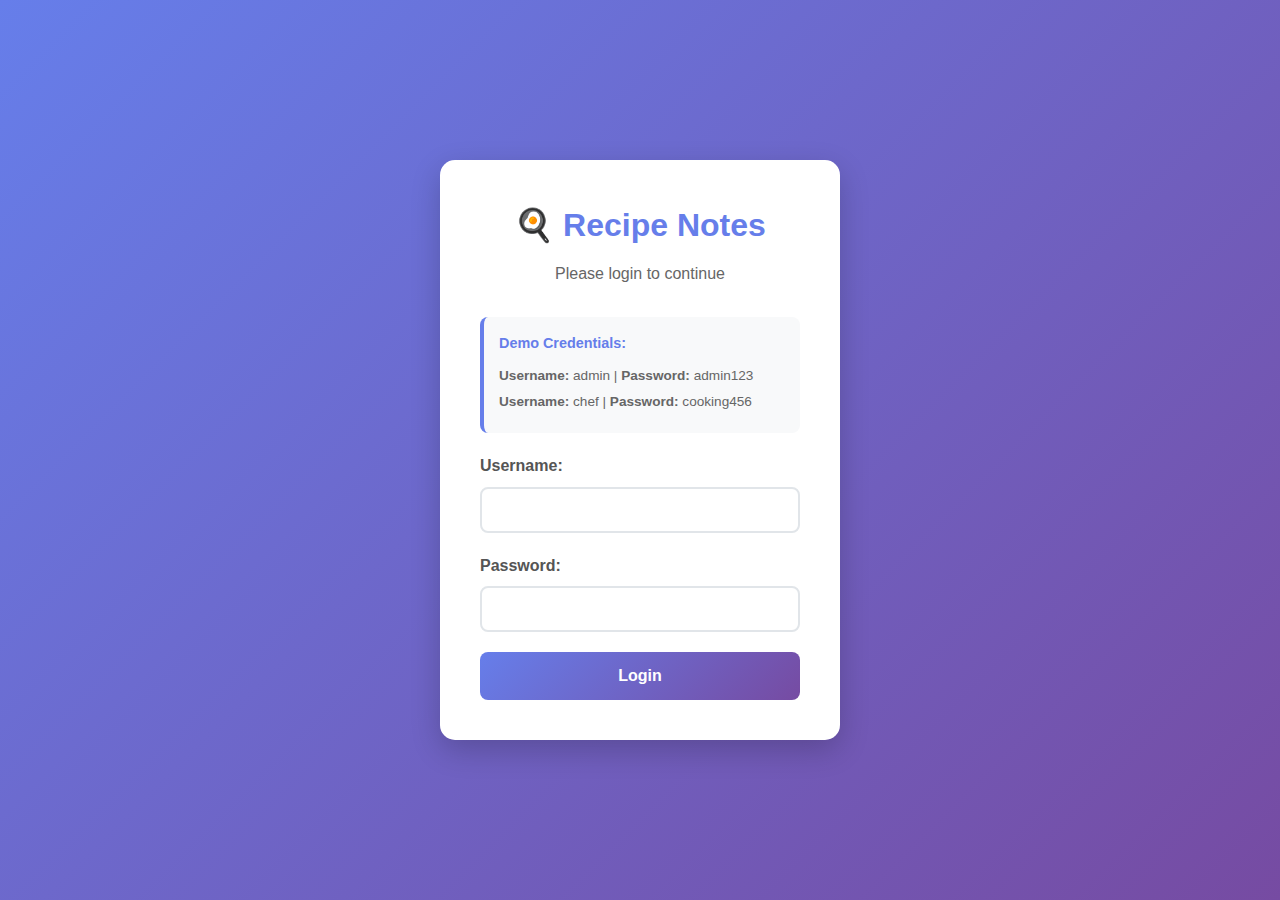
<file: static/login.html>
<!DOCTYPE html>
<html lang="en">
<head>
    <meta charset="UTF-8">
    <meta name="viewport" content="width=device-width, initial-scale=1.0">
    <title>Login - Recipe Notes</title>
    <link rel="stylesheet" href="styles.css">
    <style>
        .login-container {
            display: flex;
            justify-content: center;
            align-items: center;
            min-height: 100vh;
            background: linear-gradient(135deg, #667eea 0%, #764ba2 100%);
        }
        
        .login-card {
            background: white;
            padding: 40px;
            border-radius: 15px;
            box-shadow: 0 10px 30px rgba(0,0,0,0.2);
            width: 100%;
            max-width: 400px;
        }
        
        .login-header {
            text-align: center;
            margin-bottom: 30px;
        }
        
        .login-header h1 {
            color: #667eea;
            margin-bottom: 10px;
            font-size: 2rem;
        }
        
        .login-header p {
            color: #666;
            margin: 0;
        }
        
        .demo-credentials {
            background: #f8f9fa;
            padding: 15px;
            border-radius: 8px;
            margin-bottom: 20px;
            border-left: 4px solid #667eea;
        }
        
        .demo-credentials h4 {
            margin: 0 0 10px 0;
            color: #667eea;
            font-size: 0.9rem;
        }
        
        .demo-credentials p {
            margin: 5px 0;
            font-size: 0.85rem;
            color: #666;
        }
        
        .login-form .form-group {
            margin-bottom: 20px;
        }
        
        .login-form button {
            width: 100%;
            padding: 15px;
            font-size: 16px;
            font-weight: 600;
        }
        
        .error-message {
            background: #fee;
            color: #c33;
            padding: 10px;
            border-radius: 5px;
            margin-bottom: 15px;
            border: 1px solid #fcc;
            display: none;
        }
        
        .loading {
            display: none;
            text-align: center;
            color: #667eea;
        }
    </style>
</head>
<body>
    <div class="login-container">
        <div class="login-card">
            <div class="login-header">
                <h1>🍳 Recipe Notes</h1>
                <p>Please login to continue</p>
            </div>
            
            <div class="demo-credentials">
                <h4>Demo Credentials:</h4>
                <p><strong>Username:</strong> admin | <strong>Password:</strong> admin123</p>
                <p><strong>Username:</strong> chef | <strong>Password:</strong> cooking456</p>
            </div>
            
            <div id="error-message" class="error-message"></div>
            <div id="loading" class="loading">Logging in...</div>
            
            <form id="login-form" class="login-form">
                <div class="form-group">
                    <label for="username">Username:</label>
                    <input type="text" id="username" name="username" required autocomplete="username">
                </div>
                
                <div class="form-group">
                    <label for="password">Password:</label>
                    <input type="password" id="password" name="password" required autocomplete="current-password">
                </div>
                
                <button type="submit" id="login-btn">Login</button>
            </form>
        </div>
    </div>

    <script>
        const loginForm = document.getElementById('login-form');
        const errorMessage = document.getElementById('error-message');
        const loading = document.getElementById('loading');
        const loginBtn = document.getElementById('login-btn');

        // Check if already logged in
        const token = localStorage.getItem('authToken');
        if (token) {
            // Verify token is still valid by making a test request
            fetch('/api/recipes', {
                headers: {
                    'Authorization': `Bearer ${token}`
                }
            })
            .then(response => {
                if (response.ok) {
                    // Token is valid, redirect to main app
                    window.location.href = '/';
                } else {
                    // Token is invalid, remove it
                    localStorage.removeItem('authToken');
                }
            })
            .catch(error => {
                console.error('Error verifying token:', error);
                localStorage.removeItem('authToken');
            });
        }

        loginForm.addEventListener('submit', async function(e) {
            e.preventDefault();
            
            const username = document.getElementById('username').value.trim();
            const password = document.getElementById('password').value;
            
            if (!username || !password) {
                showError('Please enter both username and password');
                return;
            }
            
            showLoading(true);
            hideError();
            
            try {
                const response = await fetch('/api/login', {
                    method: 'POST',
                    headers: {
                        'Content-Type': 'application/json',
                    },
                    body: JSON.stringify({
                        username: username,
                        password: password
                    })
                });
                
                const data = await response.json();
                
                if (data.success) {
                    // Store token in localStorage
                    localStorage.setItem('authToken', data.token);
                    
                    // Redirect to main application
                    window.location.href = '/';
                } else {
                    showError(data.error || 'Login failed');
                }
            } catch (error) {
                console.error('Login error:', error);
                showError('Network error. Please try again.');
            } finally {
                showLoading(false);
            }
        });

        function showError(message) {
            errorMessage.textContent = message;
            errorMessage.style.display = 'block';
        }

        function hideError() {
            errorMessage.style.display = 'none';
        }

        function showLoading(show) {
            loading.style.display = show ? 'block' : 'none';
            loginBtn.disabled = show;
            loginBtn.textContent = show ? 'Logging in...' : 'Login';
        }

        // Quick login buttons for demo credentials
        document.addEventListener('click', function(e) {
            if (e.target.closest('.demo-credentials p')) {
                const text = e.target.textContent;
                if (text.includes('admin')) {
                    document.getElementById('username').value = 'admin';
                    document.getElementById('password').value = 'admin123';
                } else if (text.includes('chef')) {
                    document.getElementById('username').value = 'chef';
                    document.getElementById('password').value = 'cooking456';
                }
            }
        });
    </script>
</body>
</html>
</file>
<file: static/styles.css>
/* Reset and base styles */
* {
    margin: 0;
    padding: 0;
    box-sizing: border-box;
}

body {
    font-family: 'Segoe UI', Tahoma, Geneva, Verdana, sans-serif;
    line-height: 1.6;
    color: #333;
    background: linear-gradient(135deg, #667eea 0%, #764ba2 100%);
    min-height: 100vh;
}

.container {
    max-width: 1200px;
    margin: 0 auto;
    padding: 20px;
}

/* Header */
header {
    text-align: center;
    margin-bottom: 40px;
    color: white;
}

header h1 {
    font-size: 3rem;
    margin-bottom: 10px;
    text-shadow: 2px 2px 4px rgba(0,0,0,0.3);
}

header p {
    font-size: 1.2rem;
    opacity: 0.9;
}

/* Main content */
main {
    display: grid;
    grid-template-columns: 1fr 1fr;
    gap: 40px;
    align-items: start;
}

/* Form section */
.form-section {
    background: white;
    padding: 30px;
    border-radius: 15px;
    box-shadow: 0 10px 30px rgba(0,0,0,0.2);
}

.form-section h2 {
    margin-bottom: 25px;
    color: #667eea;
    font-size: 1.8rem;
}

.form-group {
    margin-bottom: 20px;
}

.form-row {
    display: grid;
    grid-template-columns: 1fr 1fr;
    gap: 15px;
}

label {
    display: block;
    margin-bottom: 8px;
    font-weight: 600;
    color: #555;
}

input, textarea, select {
    width: 100%;
    padding: 12px;
    border: 2px solid #e1e5e9;
    border-radius: 8px;
    font-size: 16px;
    transition: border-color 0.3s ease;
}

input:focus, textarea:focus, select:focus {
    outline: none;
    border-color: #667eea;
    box-shadow: 0 0 0 3px rgba(102, 126, 234, 0.1);
}

textarea {
    resize: vertical;
    min-height: 100px;
}

/* Form actions */
.form-actions {
    display: flex;
    gap: 15px;
    margin-top: 30px;
}

button {
    padding: 12px 24px;
    border: none;
    border-radius: 8px;
    font-size: 16px;
    font-weight: 600;
    cursor: pointer;
    transition: all 0.3s ease;
}

button[type="submit"], .btn-primary {
    background: linear-gradient(135deg, #667eea 0%, #764ba2 100%);
    color: white;
}

button[type="submit"]:hover, .btn-primary:hover {
    transform: translateY(-2px);
    box-shadow: 0 5px 15px rgba(102, 126, 234, 0.4);
}

.btn-secondary {
    background: #f8f9fa;
    color: #667eea;
    border: 2px solid #667eea;
}

.btn-secondary:hover {
    background: #667eea;
    color: white;
}

.btn-danger {
    background: #e74c3c;
    color: white;
}

.btn-danger:hover {
    background: #c0392b;
    transform: translateY(-1px);
}

.btn-edit {
    background: #f39c12;
    color: white;
}

.btn-edit:hover {
    background: #e67e22;
    transform: translateY(-1px);
}

/* Recipes section */
.recipes-section {
    background: white;
    padding: 30px;
    border-radius: 15px;
    box-shadow: 0 10px 30px rgba(0,0,0,0.2);
    max-height: 80vh;
    overflow-y: auto;
}

.section-header {
    display: flex;
    justify-content: space-between;
    align-items: center;
    margin-bottom: 25px;
}

.section-header h2 {
    color: #667eea;
    font-size: 1.8rem;
}

/* Recipe cards */
.recipe-card {
    border: 2px solid #e1e5e9;
    border-radius: 12px;
    padding: 20px;
    margin-bottom: 20px;
    transition: all 0.3s ease;
}

.recipe-card:hover {
    border-color: #667eea;
    box-shadow: 0 5px 15px rgba(102, 126, 234, 0.1);
    transform: translateY(-2px);
}

.recipe-header {
    display: flex;
    justify-content: space-between;
    align-items: flex-start;
    margin-bottom: 15px;
}

.recipe-title {
    font-size: 1.4rem;
    font-weight: 700;
    color: #333;
    margin-bottom: 5px;
}

.recipe-meta {
    display: flex;
    gap: 15px;
    font-size: 0.9rem;
    color: #666;
    margin-bottom: 15px;
}

.recipe-meta span {
    background: #f8f9fa;
    padding: 4px 8px;
    border-radius: 4px;
}

.recipe-category {
    background: #667eea !important;
    color: white !important;
    text-transform: capitalize;
}

.recipe-ingredients {
    margin-bottom: 15px;
}

.recipe-ingredients h4 {
    color: #555;
    margin-bottom: 8px;
}

.ingredients-list {
    list-style: none;
    padding-left: 0;
}

.ingredients-list li {
    padding: 2px 0;
    padding-left: 20px;
    position: relative;
}

.ingredients-list li::before {
    content: "•";
    color: #667eea;
    font-weight: bold;
    position: absolute;
    left: 0;
}

.recipe-instructions {
    margin-bottom: 20px;
}

.recipe-instructions h4 {
    color: #555;
    margin-bottom: 8px;
}

.recipe-instructions p {
    white-space: pre-line;
    line-height: 1.6;
}

.recipe-actions {
    display: flex;
    gap: 10px;
}

.recipe-actions button {
    padding: 8px 16px;
    font-size: 14px;
}

/* Loading and empty states */
.loading {
    text-align: center;
    padding: 40px;
    color: #666;
    font-size: 1.1rem;
}

.empty-state {
    text-align: center;
    padding: 40px;
    color: #666;
}

.empty-state h3 {
    margin-bottom: 10px;
    color: #999;
}

/* Toast notification */
.toast {
    position: fixed;
    top: 20px;
    right: 20px;
    padding: 15px 25px;
    border-radius: 8px;
    color: white;
    font-weight: 600;
    z-index: 1000;
    transform: translateX(400px);
    transition: transform 0.3s ease;
}

.toast.show {
    transform: translateX(0);
}

.toast.success {
    background: #27ae60;
}

.toast.error {
    background: #e74c3c;
}

/* Responsive design */
@media (max-width: 768px) {
    main {
        grid-template-columns: 1fr;
        gap: 20px;
    }
    
    .form-row {
        grid-template-columns: 1fr;
    }
    
    .form-actions {
        flex-direction: column;
    }
    
    .section-header {
        flex-direction: column;
        gap: 15px;
        align-items: stretch;
    }
    
    .recipe-actions {
        flex-direction: column;
    }
    
    header h1 {
        font-size: 2rem;
    }
    
    .container {
        padding: 10px;
    }
}
</file>
